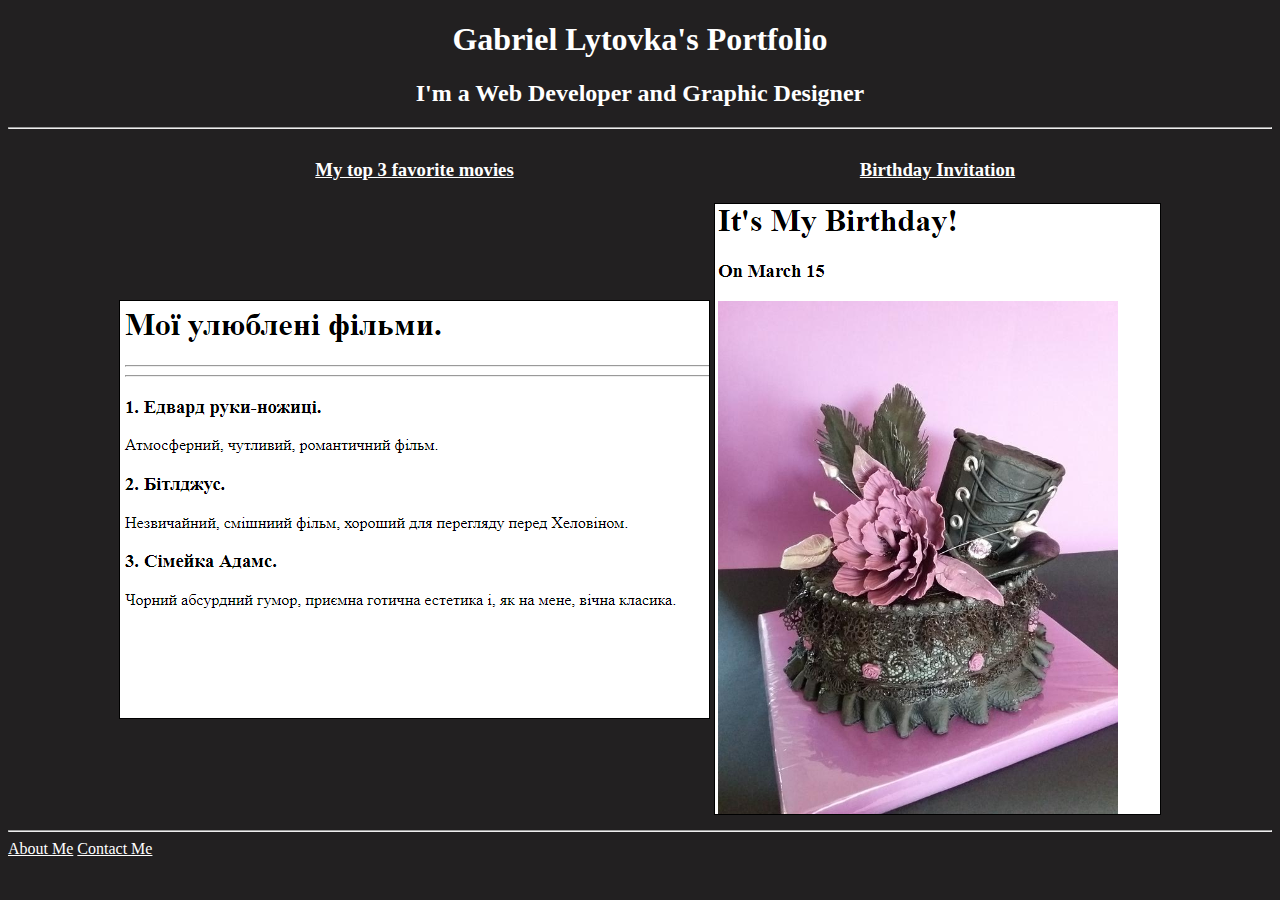
<file: index.html>
<!DOCTYPE HTML>
<html lang="en">
<head>
  <meta charset="UTF-8">
  <title>Gabriel's Portfolio</title>
  <link rel="stylesheet" type="text/css" href="style.css">
</head>
<body>
     <h1>Gabriel Lytovka's Portfolio</h1>
     <h2>I'm a Web Developer and Graphic Designer</h2></div>
   <hr/>
<table>
  <thead>
   <tr>
     <th>
        <h3><a href="pg\top.html">My top 3 favorite movies</a></h3></th>
      <th>
         <h3><a href="pg\bday.html">Birthday Invitation</a></h3>
        </th>
    </tr>
  </thead>
  <tbody>
    <tr>
    <td><img src="img\top.png" border="1" alt="My top 3 favorite movies page preview"/></td>
    <td><img src="img\bday.png" border="1" alt="birthday invitation page preview"/></td>
      </tr>
  </tbody>
 </table>
  <hr/>
  <footer>  <a href="pg\about.html">About Me</a>
    <a href="pg\contact.html">Contact Me</a>
 </footer>
</body>
</html>
</file>
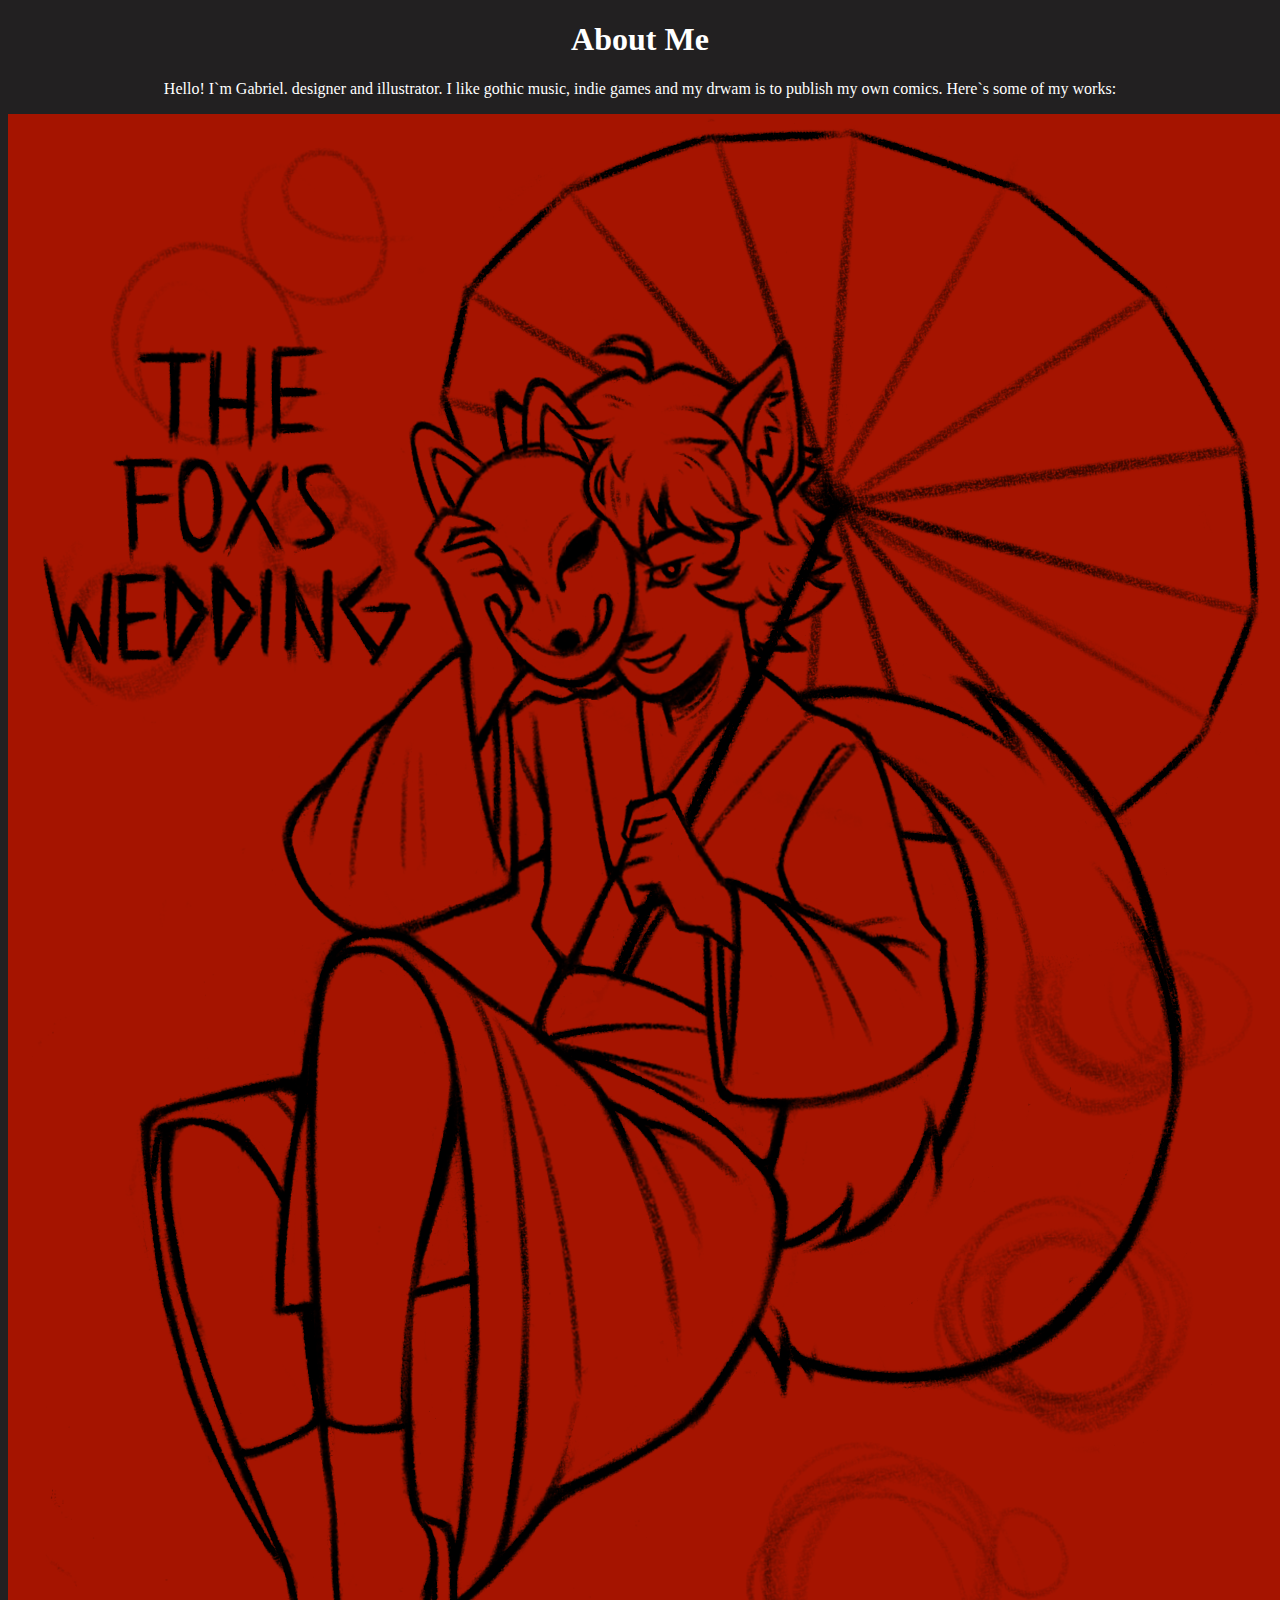
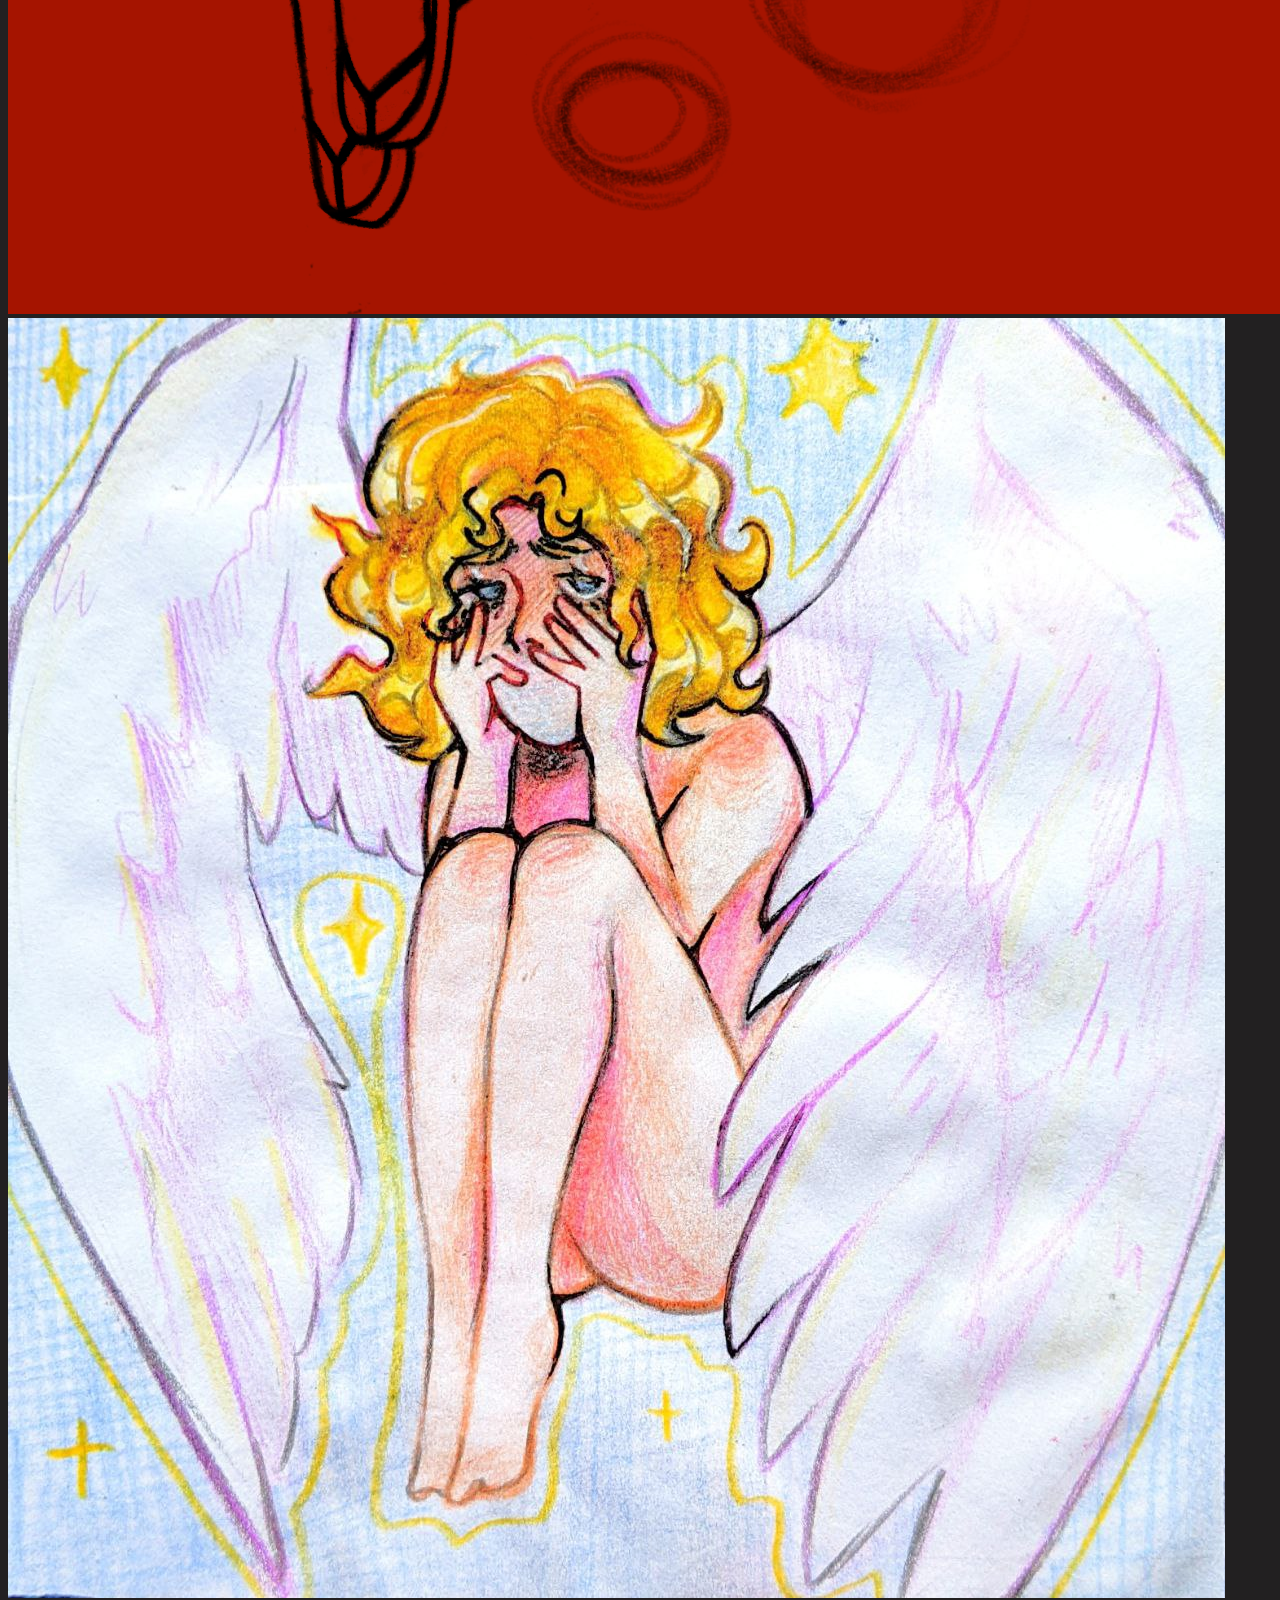
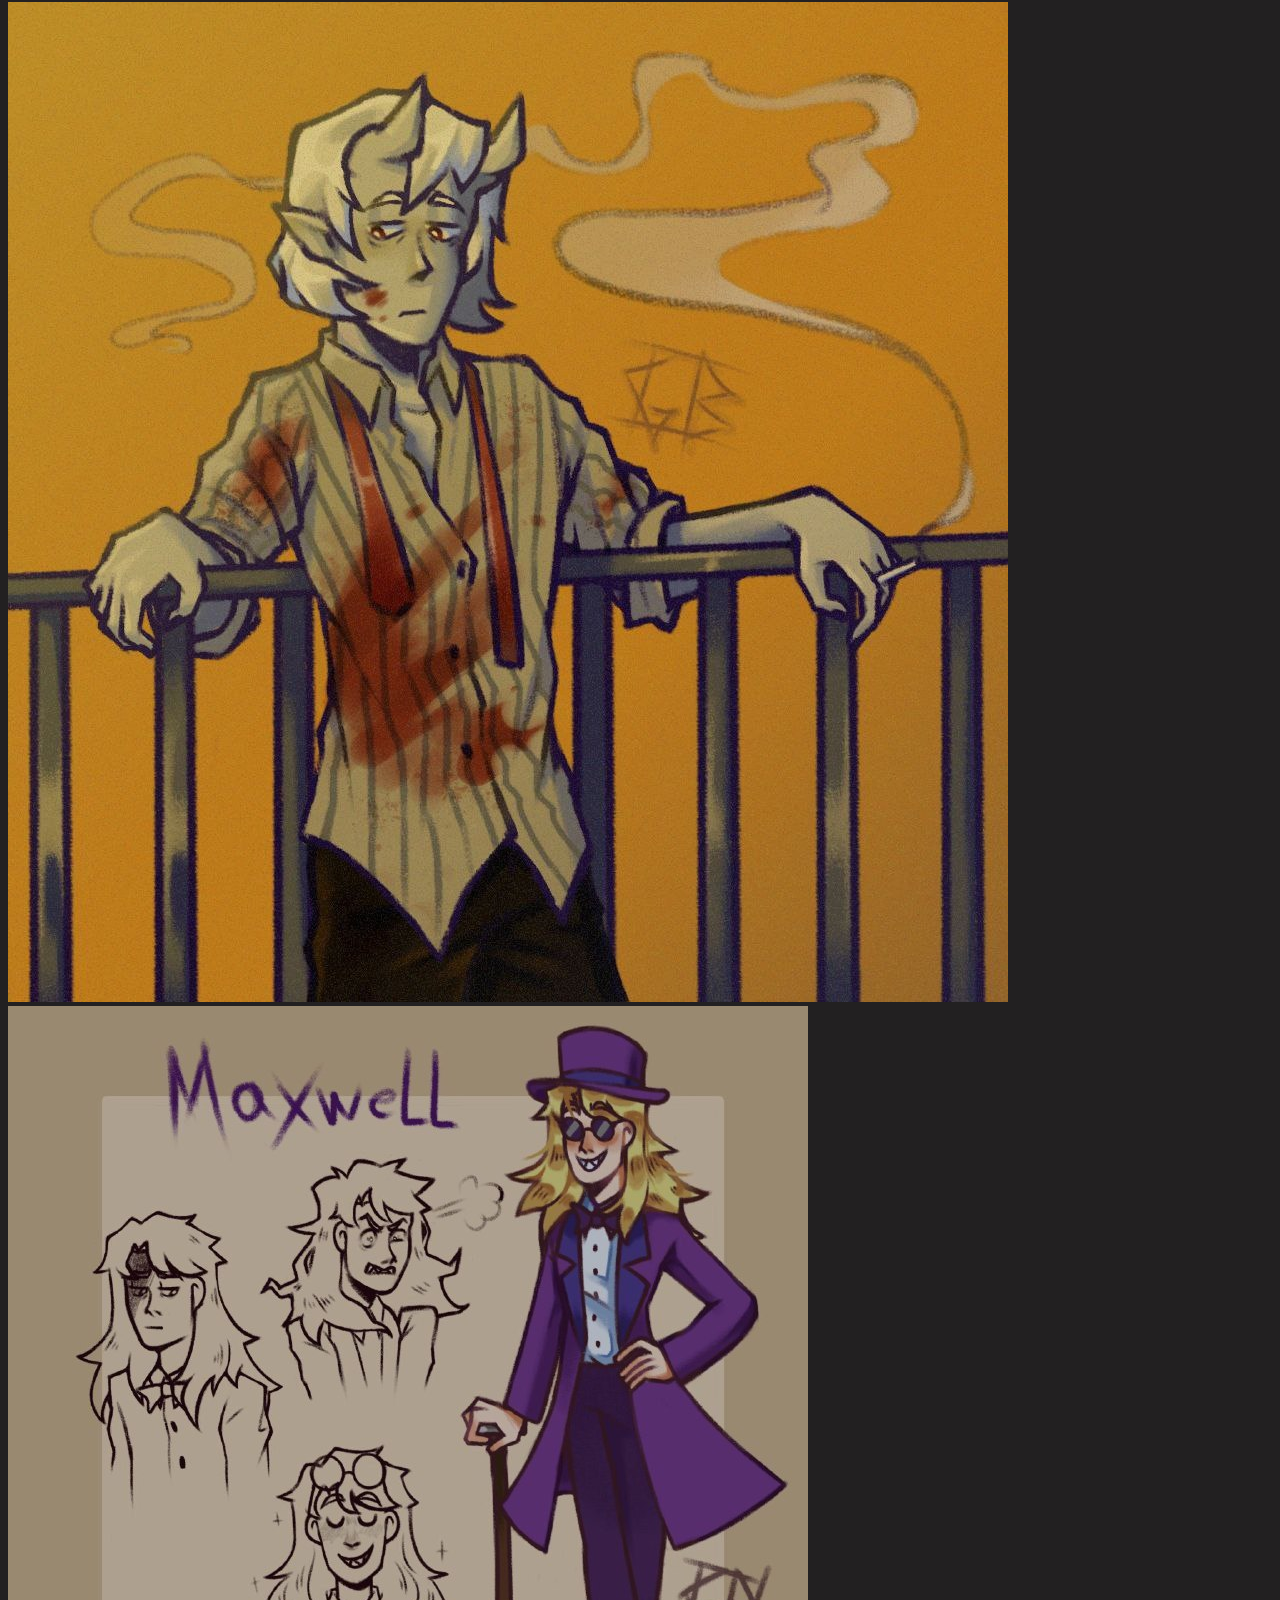
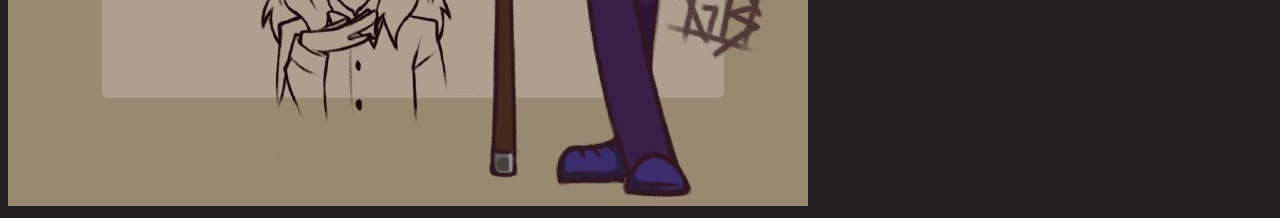
<file: pg/about.html>
<!DOCTYPE HTML>
<html lang="en">
<head>
  <meta charset="UTF-8">
  <title>About Me</title>
   <link rel="stylesheet" type="text/css" href="style.css">
</head>
<body>
<h1>About Me</h1>
<p>Hello! I`m Gabriel. designer and illustrator. I like gothic music, indie games and my drwam is to publish my own comics. Here`s some of my works:</p> 
  <img src="img/ren.png" />
   <img src="img/az.jpg" />
   <img src="img/huh.jpg" />
   <img src="img/max.jpg" />
</body>
</html>
</file>
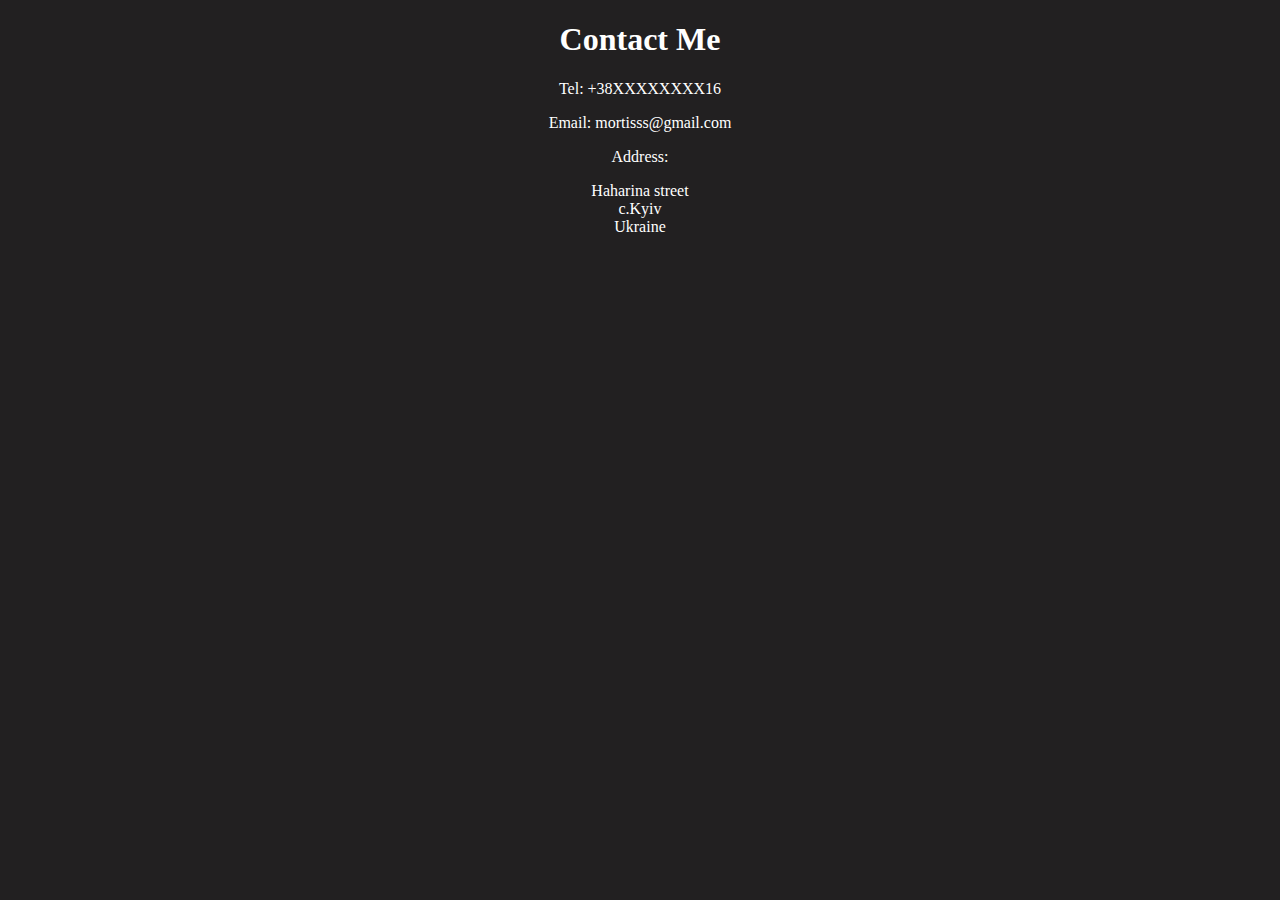
<file: pg/contact.html>
<!DOCTYPE HTML>
<html lang="en">
<head>
  <meta charset="UTF-8">
  <title>Contact Me</title>
   <link rel="stylesheet" type="text/css" href="style.css">
</head>
<h1>Contact Me</h1>
<p>Tel: +38XXXXXXXX16</p>
<p>Email: mortisss@gmail.com</p>
<p>Address:</p>
<p>
  Haharina street<br/>
  c.Kyiv<br/>
  Ukraine<br/>
</p>
</body>
</html>
</file>
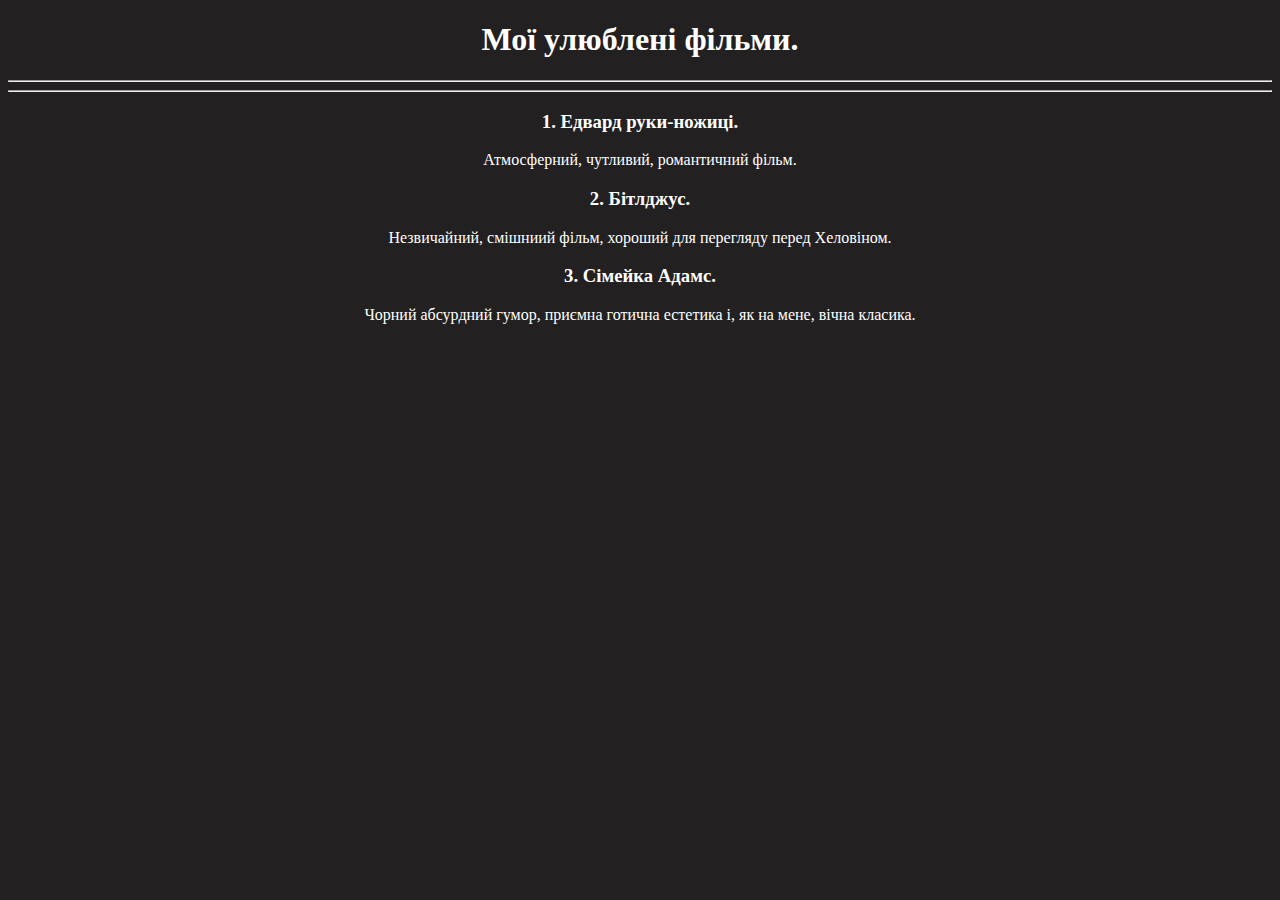
<file: pg/top.html>
<!DOCTYPE HTML>
<html lang="ua">
<head>
  <meta charset="UTF-8">
  <title>Top 3 movies</title>
   <link rel="stylesheet" type="text/css" href="style.css">
</head>
<body>
<h1>Мої улюблені фільми.</h1>
<hr>
<hr>
<h3>1. Едвард руки-ножиці.</h3>
<p>Атмосферний, чутливий, романтичний фільм.</p>
<h3>2. Бітлджус.</h3>
<p>Незвичайний, смішниий фільм, хороший для перегляду перед Хеловіном.</h3>
<h3>3. Сімейка Адамс.</h3>
<p>Чорний абсурдний гумор, приємна готична естетика і, як на мене, вічна класика.</p>
</body>
</html>
</file>
<file: style.css>
body{background-color:#222021; }
table, th, td {text-align: center; width:auto; margin-left: auto; margin-right:auto;}
h1, h2, h3, p{font-family: Century Gothic; color: white; text-align: center;}
a{font-family: Century Gothic; color: white;}
img {text-align: center; width:auto; margin-left: auto; margin-right:auto; boarder:1 pt;}
</file>
<file: pg/style.css>
body {background-color:#222021; font-family: Century Gothic; font-color: white;}
table, th, td {text-align: center; width:auto; margin-left: auto; margin-right:auto;}
h1, h2, h3, p{font-family: Century Gothic; color: white; text-align: center;}
a {font-family: Century Gothic; color: white;}
img {text-align: center;}
div {font-family: Century Gothic; font-color: white;}
</file>
